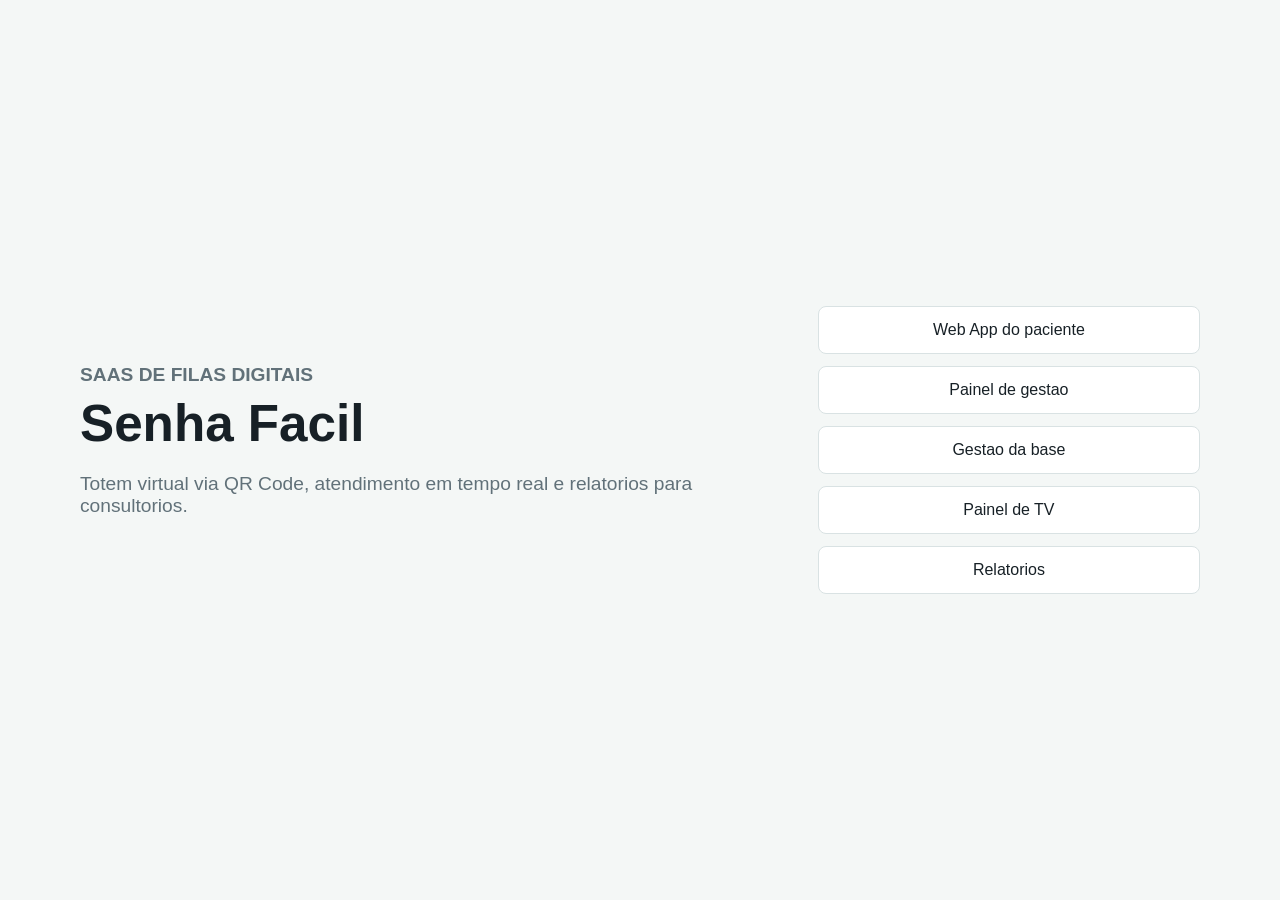
<file: templates/index.html>
<!doctype html>
<html lang="pt-BR">
<head>
  <meta charset="utf-8">
  <meta name="viewport" content="width=device-width, initial-scale=1">
  <title>Senha Facil</title>
  <link rel="stylesheet" href="/static/css/styles.css">
</head>
<body>
  <main class="shell landing">
    <section class="hero">
      <div>
        <p class="eyebrow">SaaS de filas digitais</p>
        <h1>Senha Facil</h1>
        <p>Totem virtual via QR Code, atendimento em tempo real e relatorios para consultorios.</p>
      </div>
      <nav class="quick-links" aria-label="Acessos de demonstracao">
        <a href="/fila/unidade-centro">Web App do paciente</a>
        <a href="/gestao/unidade-centro">Painel de gestao</a>
        <a href="/admin/unidade-centro/base">Gestao da base</a>
        <a href="/painel/unidade-centro">Painel de TV</a>
        <a href="/relatorios/unidade-centro">Relatorios</a>
      </nav>
    </section>
  </main>
</body>
</html>
</file>
<file: static/css/styles.css>
:root {
  color-scheme: light;
  font-family: Inter, Segoe UI, Arial, sans-serif;
  --ink: #172026;
  --muted: #617179;
  --line: #d9e2e3;
  --surface: #ffffff;
  --page: #f4f7f6;
  --brand: #0f766e;
  --brand-dark: #115e59;
  --alert: #b42318;
  --accent: #2563eb;
}

* { box-sizing: border-box; }
body {
  margin: 0;
  background: var(--page);
  color: var(--ink);
}

a { color: inherit; }

.shell {
  width: min(1120px, calc(100% - 32px));
  margin: 0 auto;
  padding: 32px 0;
}

.landing {
  min-height: 100vh;
  display: grid;
  place-items: center;
}

.hero {
  width: 100%;
  display: grid;
  grid-template-columns: 1.3fr .7fr;
  gap: 28px;
  align-items: center;
}

.hero h1,
.workspace-header h1,
.topbar h1 {
  margin: 0;
  font-size: clamp(2rem, 4vw, 4rem);
  letter-spacing: 0;
}

.hero p {
  color: var(--muted);
  font-size: 1.2rem;
  max-width: 680px;
}

.quick-links {
  display: grid;
  gap: 12px;
}

.quick-links a,
.link-button,
.primary-button,
.segmented,
.category-button {
  border: 1px solid var(--line);
  border-radius: 8px;
  background: var(--surface);
  color: var(--ink);
  cursor: pointer;
  min-height: 44px;
  text-decoration: none;
  transition: transform .15s ease, border-color .15s ease, background .15s ease;
}

.quick-links a,
.link-button {
  padding: 14px 16px;
  display: inline-flex;
  align-items: center;
  justify-content: center;
}

.quick-links a:hover,
.category-button:hover,
.primary-button:hover {
  transform: translateY(-1px);
}

.eyebrow {
  margin: 0 0 8px;
  color: var(--brand-dark);
  font-weight: 800;
  text-transform: uppercase;
  font-size: .75rem;
}

.mobile-shell {
  min-height: 100vh;
  width: min(520px, 100%);
  margin: 0 auto;
  padding: 20px;
}

.topbar,
.workspace-header {
  display: flex;
  align-items: center;
  justify-content: space-between;
  gap: 16px;
  margin-bottom: 24px;
}

.header-actions {
  display: flex;
  gap: 10px;
  flex-wrap: wrap;
}

.status-pill,
.badge {
  display: inline-flex;
  align-items: center;
  border-radius: 999px;
  padding: 7px 10px;
  background: #dff5ef;
  color: var(--brand-dark);
  font-size: .85rem;
  font-weight: 700;
}

.panel,
.ticket-card,
.table-section {
  background: var(--surface);
  border: 1px solid var(--line);
  border-radius: 8px;
  padding: 20px;
}

.panel h2,
.table-section h2 {
  margin: 0 0 16px;
}

.category-grid {
  display: grid;
  gap: 12px;
}

.category-button {
  min-height: 86px;
  padding: 16px;
  display: flex;
  align-items: center;
  justify-content: space-between;
  text-align: left;
  appearance: none;
  -webkit-appearance: none;
  touch-action: manipulation;
  user-select: none;
  width: 100%;
}

.category-button strong {
  font-size: 1.15rem;
}

.category-button span {
  color: var(--brand);
  font-weight: 900;
}

.ticket-card {
  text-align: center;
  transition: background .2s ease, color .2s ease;
}

.ticket-card.called {
  background: var(--brand);
  color: white;
}

.ticket-card.called .eyebrow,
.ticket-card.called .queue-position {
  color: white;
}

.ticket-number {
  display: block;
  font-size: clamp(3.8rem, 20vw, 6.5rem);
  letter-spacing: 0;
  line-height: 1;
}

.ticket-number.flash-called {
  animation: ticketCalledFlash .42s ease-in-out 3;
}

@keyframes ticketCalledFlash {
  0%, 100% {
    color: inherit;
    text-shadow: none;
  }

  50% {
    color: #22c55e;
    text-shadow: 0 0 24px rgba(34, 197, 94, .75);
  }
}

.ticket-state,
.queue-position,
.room {
  font-size: 1.1rem;
  color: var(--muted);
}

.hidden { display: none; }

.controls-row {
  display: flex;
  gap: 12px;
  align-items: end;
  margin-bottom: 18px;
  flex-wrap: wrap;
}

.controls-row.compact {
  margin-bottom: 0;
}

.admin-actions {
  background: var(--surface);
  border: 1px solid var(--line);
  border-radius: 8px;
  padding: 18px;
  display: flex;
  align-items: center;
  justify-content: space-between;
  gap: 16px;
  margin-bottom: 18px;
}

label {
  display: grid;
  gap: 6px;
  color: var(--muted);
  font-weight: 700;
}

input {
  min-height: 44px;
  border: 1px solid var(--line);
  border-radius: 8px;
  padding: 0 12px;
  font: inherit;
}

.primary-button {
  min-height: 44px;
  padding: 0 18px;
  background: var(--brand);
  color: white;
  border-color: var(--brand);
  font-weight: 800;
}

.segmented {
  padding: 0 18px;
  font-weight: 800;
}

.segmented.active {
  background: var(--ink);
  color: white;
}

.danger-button {
  min-height: 44px;
  padding: 0 16px;
  border: 1px solid var(--alert);
  border-radius: 8px;
  background: var(--alert);
  color: white;
  cursor: pointer;
  font: inherit;
  font-weight: 800;
}

.danger-button.outline {
  background: var(--surface);
  color: var(--alert);
}

.danger-button.small {
  min-height: 34px;
  padding: 0 10px;
  font-size: .85rem;
}

.table-wrap {
  overflow-x: auto;
}

table {
  width: 100%;
  border-collapse: collapse;
}

th,
td {
  border-bottom: 1px solid var(--line);
  padding: 12px;
  text-align: left;
  white-space: nowrap;
}

th {
  color: var(--muted);
  font-size: .85rem;
}

.display-shell {
  min-height: 100vh;
  display: grid;
  grid-template-columns: 1fr 380px;
  gap: 32px;
  padding: 44px;
  background: #071414;
  color: white;
}

.display-shell .eyebrow {
  color: #8ee7dc;
}

.display-ticket {
  display: block;
  font-size: clamp(5rem, 17vw, 14rem);
  line-height: .9;
}

.display-room {
  font-size: clamp(2rem, 5vw, 4rem);
  margin: 20px 0 0;
}

.waiting-list {
  list-style: none;
  padding: 0;
  margin: 0;
  display: grid;
  gap: 10px;
}

.waiting-list li {
  border: 1px solid rgba(255,255,255,.18);
  border-radius: 8px;
  padding: 14px;
  display: flex;
  justify-content: space-between;
}

@media (max-width: 760px) {
  .hero,
  .display-shell {
    grid-template-columns: 1fr;
  }

  .display-shell {
    padding: 24px;
  }

  .topbar,
  .workspace-header,
  .admin-actions {
    align-items: flex-start;
    flex-direction: column;
  }
}
</file>
